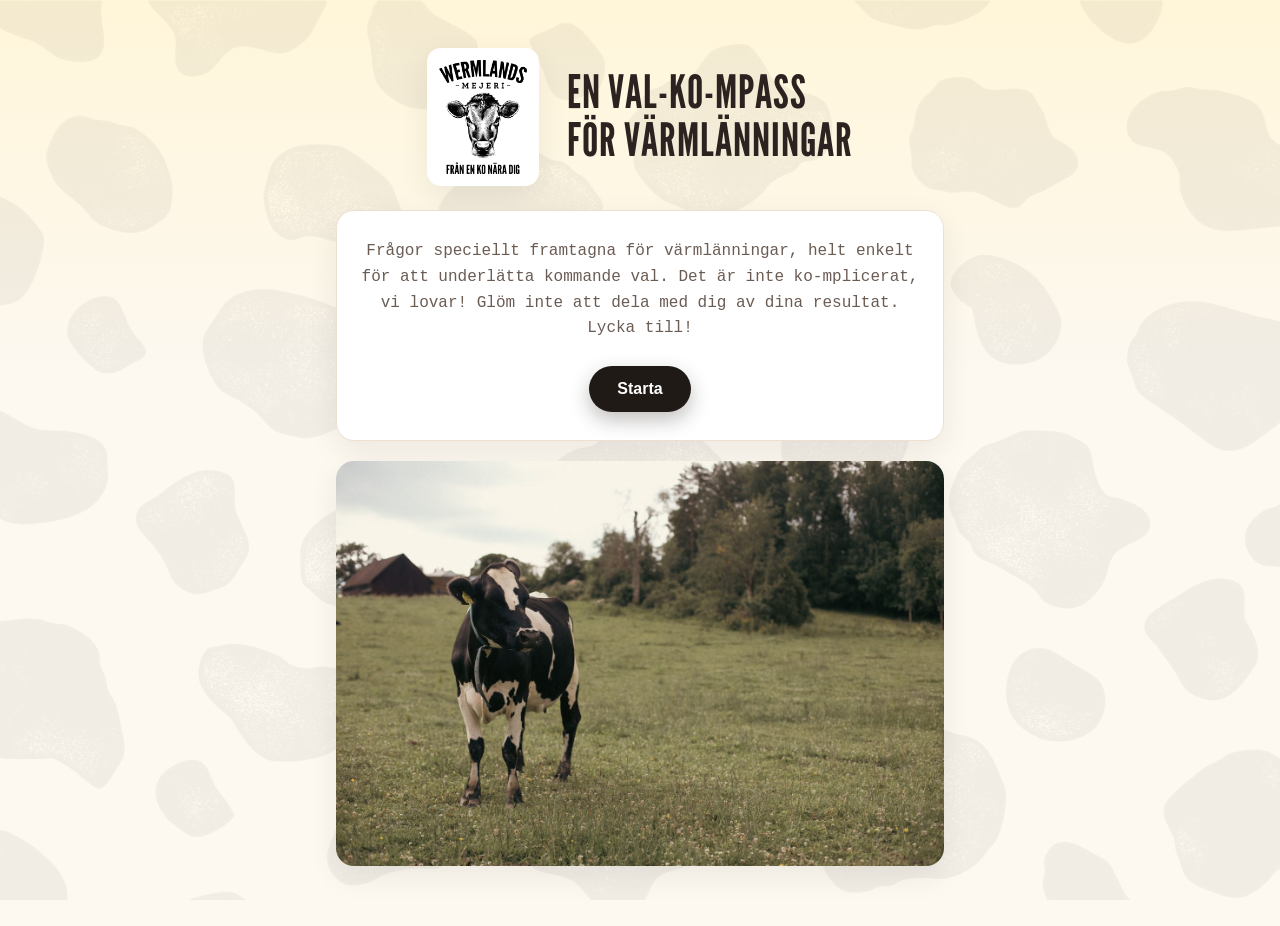
<file: index.html>
<!doctype html>
<html lang="sv">
<head>
  <meta charset="utf-8" />
  <meta name="viewport" content="width=device-width, initial-scale=1" />
  <title>Valkompassen – Wermlands Mejeri</title>
  <meta name="description" content="Svara på några snabba frågor och se vilken Wermlands Mejeri-produkt du matchar bäst med." />
  <link rel="icon" href="data:image/svg+xml,<svg xmlns=%22http://www.w3.org/2000/svg%22 viewBox=%220 0 100 100%22><text y=%22.9em%22 font-size=%2290%22>🥛</text></svg>" />
  <link rel="stylesheet" href="css/styles.css?v=20260828c" />
</head>
<body>
  <div class="app">
    <header class="app__header">
      <img
        class="app__logo"
        src="assets/brand/wermlands-mejeri-logo-full.png"
        alt="Wermlands Mejeri – från en ko nära dig"
        width="636"
        height="827"
      />
      <div class="app__header-text">
        <h1 class="app__title">En val-ko-mpass<br />för värmlänningar</h1>
      </div>
    </header>

    <main class="app__main">
      <!-- Startskärm -->
      <section id="start-screen" class="screen screen--active">
        <div class="card card--intro">
          <p class="intro__body">
            Frågor speciellt framtagna för värmlänningar, helt enkelt för att underlätta
            kommande val. Det är inte ko-mplicerat, vi lovar! Glöm inte att dela med dig av
            dina resultat. Lycka till!
          </p>
          <button id="start-btn" type="button" class="btn btn--primary">Starta</button>
        </div>

        <img
          class="intro__photo"
          src="assets/photos/betesmark-ko.jpg"
          alt="En ko på bete i värmländsk hage"
          width="1400"
          height="933"
        />
      </section>

      <!-- Quizskärm -->
      <section id="quiz-screen" class="screen">
        <div class="card">
          <div class="progress">
            <div class="progress__label" id="progress-label">Fråga 1 av 5</div>
            <div class="progress__track">
              <div class="progress__bar" id="progress-bar"></div>
            </div>
          </div>
          <h2 class="question__text" id="question-text">Fråga</h2>
          <ul class="options-list" id="options-list"></ul>
          <div class="question__nav">
            <button id="back-btn" type="button" class="btn btn--ghost btn--small">← Tillbaka</button>
            <button id="forward-btn" type="button" class="btn btn--ghost btn--small">Framåt →</button>
          </div>
        </div>
      </section>

      <!-- Resultatskärm -->
      <section id="result-screen" class="screen">
        <div class="card card--result">
          <h2 class="result__heading">Ditt resultat</h2>
          <p class="result__sub">Så här väljer du Värmland</p>
          <ul class="result-list" id="result-list"></ul>

          <div class="share-card" id="share-card">
            <canvas id="share-canvas" width="1080" height="1920"></canvas>
          </div>

          <div class="result__actions">
            <button id="share-btn" type="button" class="btn btn--primary">Dela resultat</button>
            <button id="download-btn" type="button" class="btn btn--secondary">Ladda ner bild</button>
            <button id="restart-btn" type="button" class="btn btn--ghost">Gör om testet</button>
          </div>
          <p class="result__hint">
            Tips: tryck på "Dela resultat" på mobilen för att dela direkt till Instagram- eller
            Facebook-story. Fungerar det inte laddar du bara ner bilden och delar den manuellt.
          </p>

          <a href="kampanj.html" class="btn btn--secondary result__campaign-link">Se hela kampanjen →</a>
        </div>
      </section>
    </main>
  </div>

  <script src="js/data.js?v=20260828c"></script>
  <script src="js/app.js?v=20260828c"></script>
</body>
</html>
</file>
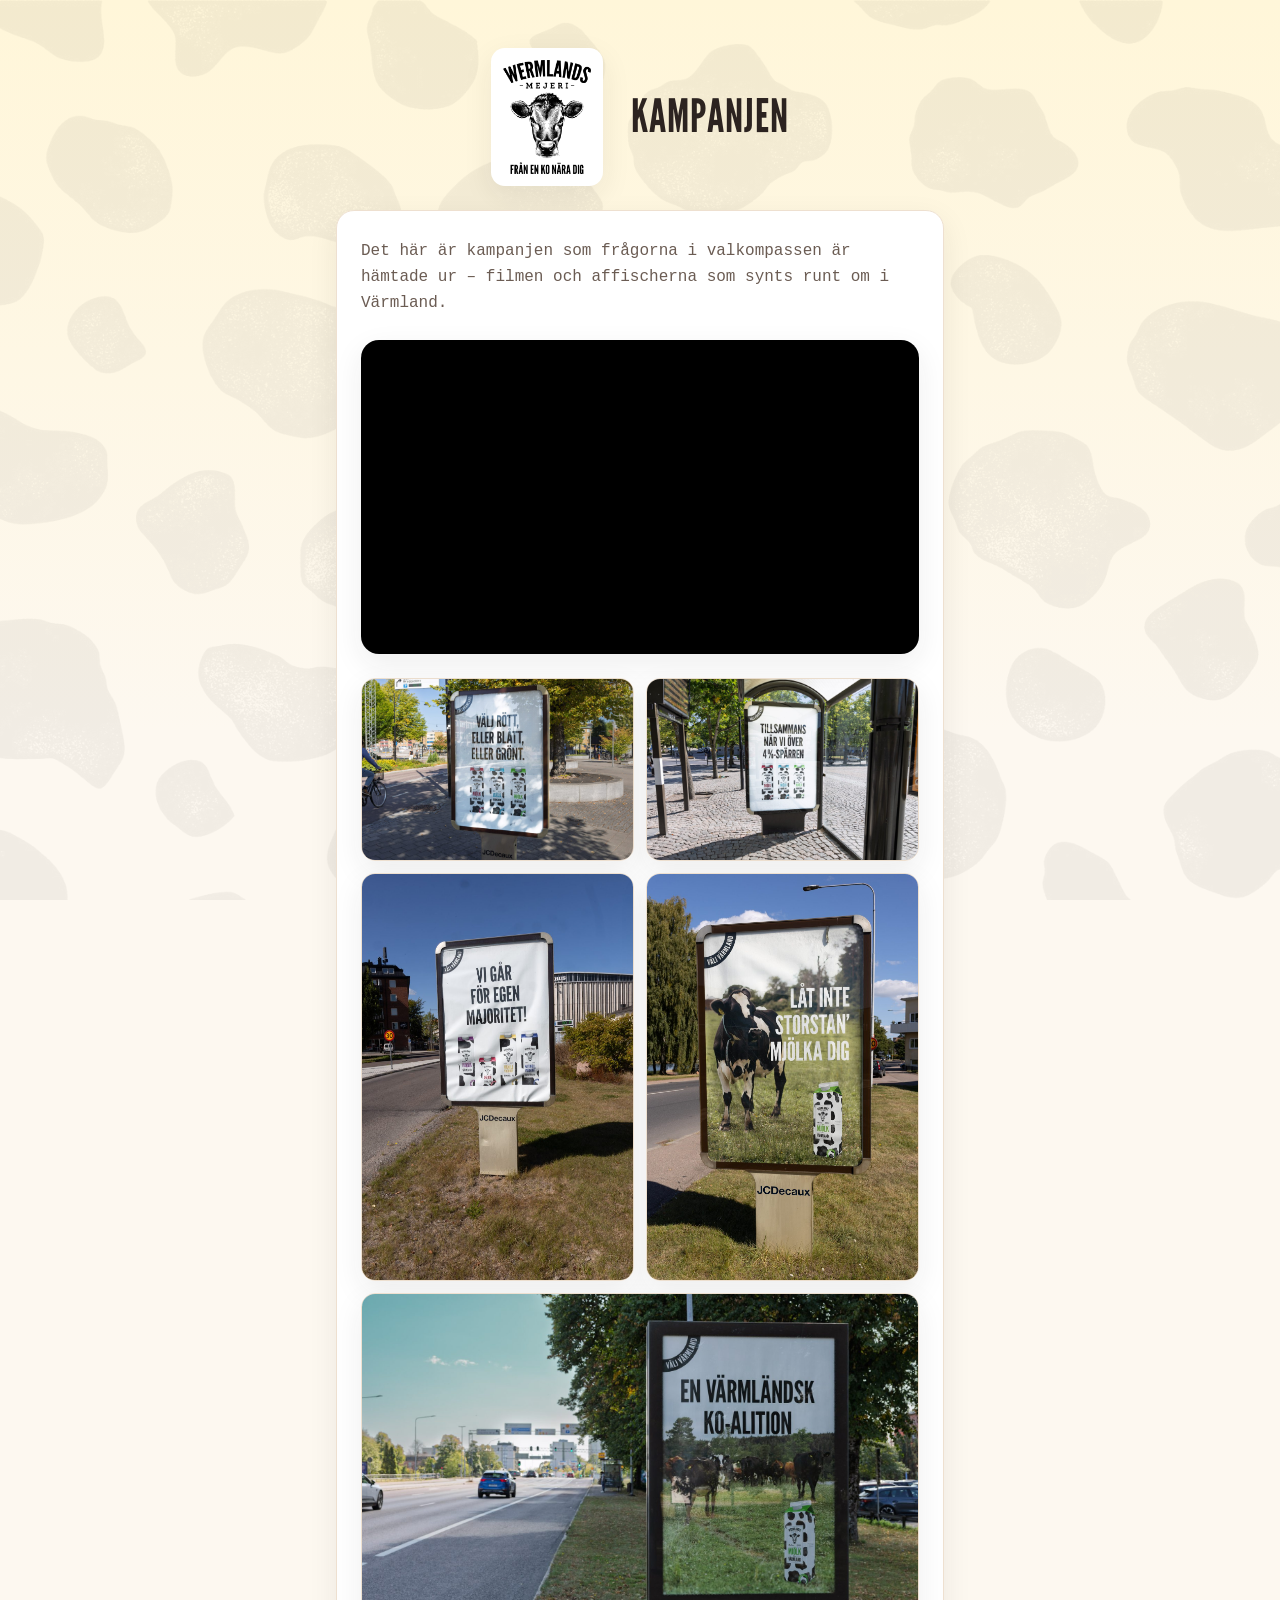
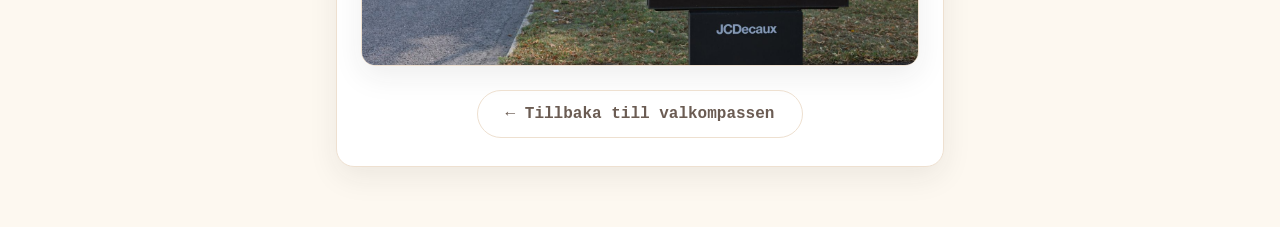
<file: kampanj.html>
<!doctype html>
<html lang="sv">
<head>
  <meta charset="utf-8" />
  <meta name="viewport" content="width=device-width, initial-scale=1" />
  <title>Kampanjen – Wermlands Mejeri</title>
  <meta name="description" content="Filmen och affischerna bakom Wermlands Mejeris valkampanj." />
  <link rel="icon" href="data:image/svg+xml,<svg xmlns=%22http://www.w3.org/2000/svg%22 viewBox=%220 0 100 100%22><text y=%22.9em%22 font-size=%2290%22>🥛</text></svg>" />
  <link rel="stylesheet" href="css/styles.css?v=20260828c" />
</head>
<body>
  <div class="app">
    <header class="app__header">
      <img
        class="app__logo"
        src="assets/brand/wermlands-mejeri-logo-full.png"
        alt="Wermlands Mejeri – från en ko nära dig"
        width="636"
        height="827"
      />
      <div class="app__header-text">
        <h1 class="app__title">Kampanjen</h1>
      </div>
    </header>

    <main class="app__main">
      <section class="screen screen--active">
        <div class="card">
          <p class="intro__body" style="margin-bottom: 24px;">
            Det här är kampanjen som frågorna i valkompassen är hämtade ur – filmen
            och affischerna som synts runt om i Värmland.
          </p>

          <div class="campaign-video">
            <iframe
              src="https://www.youtube.com/embed/f_DkRWAWE6E"
              title="Wermlands Mejeri – kampanjfilm"
              frameborder="0"
              allow="autoplay; fullscreen; picture-in-picture"
              allowfullscreen
            ></iframe>
          </div>

          <ul class="campaign-grid">
            <li>
              <img src="assets/campaign/poster-farg.jpg" alt="Affisch: Välj rött, eller blått, eller grönt." loading="lazy" />
            </li>
            <li>
              <img src="assets/campaign/poster-tillsammans.jpg" alt="Affisch: Tillsammans når vi över 4%-spärren." loading="lazy" />
            </li>
            <li class="campaign-grid__item--portrait">
              <img src="assets/campaign/poster-majoritet.jpg" alt="Affisch: Vi går för egen majoritet!" loading="lazy" />
            </li>
            <li class="campaign-grid__item--portrait">
              <img src="assets/campaign/poster-storstan.jpg" alt="Affisch: Låt inte storstan' mjölka dig." loading="lazy" />
            </li>
            <li class="campaign-grid__item--full">
              <img src="assets/campaign/poster-koalition.jpg" alt="Affisch: En värmländsk ko-alition." loading="lazy" />
            </li>
          </ul>

          <div class="result__actions" style="margin-top: 24px;">
            <a href="index.html" class="btn btn--ghost">← Tillbaka till valkompassen</a>
          </div>
        </div>
      </section>
    </main>
  </div>
</body>
</html>
</file>
<file: css/styles.css>
@font-face {
  font-family: "League Gothic";
  src: url("../assets/fonts/LeagueGothic-Regular.otf") format("opentype");
  font-weight: 400;
  font-style: normal;
  font-display: swap;
}

:root {
  --color-bg: #fdf8f0;
  --color-card: #ffffff;
  --color-text: #2c2320;
  --color-text-muted: #6b5c53;
  --color-accent: #201a17;
  --color-accent-light: #efe6da;
  --color-border: #eee0d0;
  --radius: 18px;
  --shadow: 0 10px 30px rgba(44, 35, 32, 0.08);
  --font-heading: "League Gothic", "Arial Narrow", sans-serif;
  --font-body: "Courier New", Courier, monospace;
}

* {
  box-sizing: border-box;
}

body {
  margin: 0;
  font-family: var(--font-body);
  background: linear-gradient(180deg, #fff6d9 0%, #fdf8f0 40%);
  color: var(--color-text);
  min-height: 100vh;
  position: relative;
}

h1,
h2,
h3 {
  font-family: var(--font-heading);
  text-transform: uppercase;
  letter-spacing: 0.02em;
  font-weight: 400;
}

body::before {
  content: "";
  position: fixed;
  inset: 0;
  background-image: url("../assets/products/kospot-pattern.jpg");
  background-size: cover;
  background-position: center;
  background-repeat: no-repeat;
  opacity: 0.05;
  mix-blend-mode: multiply;
  pointer-events: none;
  z-index: 0;
}

.app {
  position: relative;
  z-index: 1;
  max-width: 640px;
  margin: 0 auto;
  padding: 48px 16px 60px;
  min-height: 100vh;
  display: flex;
  flex-direction: column;
}

.app__header {
  display: flex;
  align-items: center;
  justify-content: center;
  gap: 28px;
  margin-bottom: 24px;
}

.app__logo {
  flex-shrink: 0;
  width: 112px;
  height: auto;
  background: #fff;
  padding: 12px;
  border-radius: 14px;
  box-shadow: var(--shadow);
}

.app__header-text {
  text-align: left;
}

.app__title {
  font-size: 46px;
  line-height: 1.05;
  margin: 0;
}

.app__main {
  flex: 1;
}

.screen {
  display: none;
}

.screen--active {
  display: block;
  animation: fade-in 0.25s ease;
}

@keyframes fade-in {
  from {
    opacity: 0;
    transform: translateY(6px);
  }
  to {
    opacity: 1;
    transform: translateY(0);
  }
}

.card {
  background: var(--color-card);
  border-radius: var(--radius);
  box-shadow: var(--shadow);
  border: 1px solid var(--color-border);
  padding: 28px 24px;
}

.card--intro {
  text-align: center;
}

.intro__body {
  font-weight: 400;
  color: var(--color-text-muted);
  line-height: 1.6;
  margin: 0 0 24px;
}

.btn {
  display: inline-block;
  border: none;
  border-radius: 999px;
  padding: 14px 28px;
  font-size: 16px;
  font-weight: 600;
  text-decoration: none;
  cursor: pointer;
  transition: transform 0.12s ease, box-shadow 0.12s ease, opacity 0.12s ease;
}

.btn:active {
  transform: scale(0.97);
}

.btn:disabled {
  opacity: 0.6;
  cursor: default;
}

.btn--primary {
  background: var(--color-accent);
  color: #fff;
  box-shadow: 0 8px 20px rgba(32, 26, 23, 0.28);
}

.btn--secondary {
  background: var(--color-accent-light);
  color: var(--color-accent);
}

.btn--ghost {
  background: transparent;
  color: var(--color-text-muted);
  border: 1px solid var(--color-border);
}

.btn--small {
  padding: 10px 18px;
  font-size: 14px;
}

.progress {
  margin-bottom: 20px;
}

.progress__label {
  font-size: 13px;
  color: var(--color-text-muted);
  margin-bottom: 8px;
  font-weight: 600;
}

.progress__track {
  height: 8px;
  background: var(--color-accent-light);
  border-radius: 999px;
  overflow: hidden;
}

.progress__bar {
  height: 100%;
  width: 0%;
  background: var(--color-accent);
  border-radius: 999px;
  transition: width 0.35s ease;
}

.question__text {
  font-size: 22px;
  margin: 0 0 20px;
}

.options-list {
  list-style: none;
  margin: 0;
  padding: 0;
  display: flex;
  flex-direction: column;
  gap: 10px;
}

.option-btn {
  width: 100%;
  text-align: left;
  padding: 16px 18px;
  border-radius: 14px;
  border: 1px solid var(--color-border);
  background: #fffdf9;
  font-size: 16px;
  color: var(--color-text);
  cursor: pointer;
  transition: border-color 0.15s ease, background 0.15s ease, transform 0.1s ease;
}

.option-btn:hover {
  border-color: var(--color-accent);
  background: var(--color-accent-light);
}

.option-btn:active {
  transform: scale(0.99);
}

.option-btn--selected {
  border-color: var(--color-accent);
  background: var(--color-accent-light);
  font-weight: 600;
}

.question__nav {
  display: flex;
  justify-content: space-between;
  gap: 10px;
  margin-top: 20px;
}

.result__heading {
  margin: 0 0 4px;
  font-size: 24px;
}

.result__sub {
  color: var(--color-text-muted);
  margin: 0 0 20px;
}

.result-list {
  list-style: none;
  margin: 0 0 24px;
  padding: 0;
  display: flex;
  flex-direction: column;
  gap: 14px;
}

.result-item {
  display: grid;
  grid-template-columns: 56px 1fr auto;
  align-items: center;
  gap: 14px;
  padding: 12px;
  border-radius: 14px;
  border: 1px solid var(--color-border);
  transition: transform 0.2s ease;
}

.result-item--top {
  border-color: var(--accent, var(--color-accent));
  border-width: 1.5px;
  background: color-mix(in srgb, var(--accent, var(--color-accent)) 9%, #fff);
  transform: scale(1.015);
}

.result-item__img {
  width: 56px;
  height: 132px;
  border-radius: 8px;
  object-fit: contain;
  object-position: center;
  background: #fff;
  border: 1.5px solid var(--accent, var(--color-border));
  box-shadow: 0 2px 6px rgba(44, 35, 32, 0.12);
  padding: 3px;
}

.result-item__info {
  min-width: 0;
}

.result-item__name {
  font-weight: 700;
  font-size: 15px;
  display: flex;
  align-items: center;
  gap: 8px;
  flex-wrap: wrap;
}

.result-item__badge {
  font-size: 11px;
  text-transform: uppercase;
  letter-spacing: 0.05em;
  background: var(--accent, var(--color-accent));
  color: #fff;
  padding: 2px 8px;
  border-radius: 999px;
  font-weight: 600;
}

.result-item__tagline {
  font-size: 13px;
  color: var(--color-text-muted);
  margin: 2px 0 8px;
}

.result-item__bar-track {
  height: 6px;
  background: rgba(44, 35, 32, 0.08);
  border-radius: 999px;
  overflow: hidden;
}

.result-item__bar {
  height: 100%;
  background: var(--accent, var(--color-accent));
  border-radius: 999px;
  transition: width 0.6s ease;
}

.result-item__percent {
  font-weight: 800;
  font-size: 18px;
  color: var(--accent, var(--color-accent));
  white-space: nowrap;
}

.result__actions {
  display: flex;
  flex-wrap: wrap;
  gap: 10px;
  justify-content: center;
}

.result__hint {
  text-align: center;
  color: var(--color-text-muted);
  font-size: 13px;
  margin-top: 16px;
  line-height: 1.5;
}

.result__campaign-link {
  display: block;
  width: fit-content;
  margin: 20px auto 0;
  text-decoration: none;
  text-align: center;
}

/* Delningskortet renderas till en canvas i bakgrunden, döljs visuellt men behövs i DOM för generering. */
.share-card {
  position: absolute;
  width: 1px;
  height: 1px;
  overflow: hidden;
  opacity: 0;
  pointer-events: none;
}

.intro__photo {
  display: block;
  width: 100%;
  height: auto;
  margin-top: 20px;
  border-radius: var(--radius);
  box-shadow: var(--shadow);
}

.campaign-video {
  position: relative;
  width: 100%;
  padding-top: 56.25%;
  border-radius: var(--radius);
  overflow: hidden;
  box-shadow: var(--shadow);
  margin-bottom: 24px;
  background: #000;
}

.campaign-video iframe {
  position: absolute;
  inset: 0;
  width: 100%;
  height: 100%;
  border: 0;
}

.campaign-grid {
  list-style: none;
  margin: 0;
  padding: 0;
  display: grid;
  grid-template-columns: repeat(2, 1fr);
  gap: 12px;
}

.campaign-grid li {
  border-radius: 14px;
  overflow: hidden;
  border: 1px solid var(--color-border);
  box-shadow: var(--shadow);
}

.campaign-grid img {
  display: block;
  width: 100%;
  height: 100%;
  object-fit: cover;
  aspect-ratio: 3 / 2;
}

.campaign-grid__item--portrait img {
  aspect-ratio: 2 / 3;
}

.campaign-grid__item--full {
  grid-column: 1 / -1;
}

.campaign-grid__item--full img {
  aspect-ratio: 3 / 2;
}

@media (max-width: 420px) {
  .campaign-grid {
    grid-template-columns: 1fr;
  }

  .app__header {
    gap: 18px;
  }

  .app__logo {
    width: 86px;
    padding: 8px;
    border-radius: 10px;
  }

  .app__title {
    font-size: 34px;
  }

  .card {
    padding: 22px 18px;
  }

  .result-item {
    grid-template-columns: 46px 1fr auto;
  }

  .result-item__img {
    width: 46px;
    height: 108px;
  }
}
</file>
